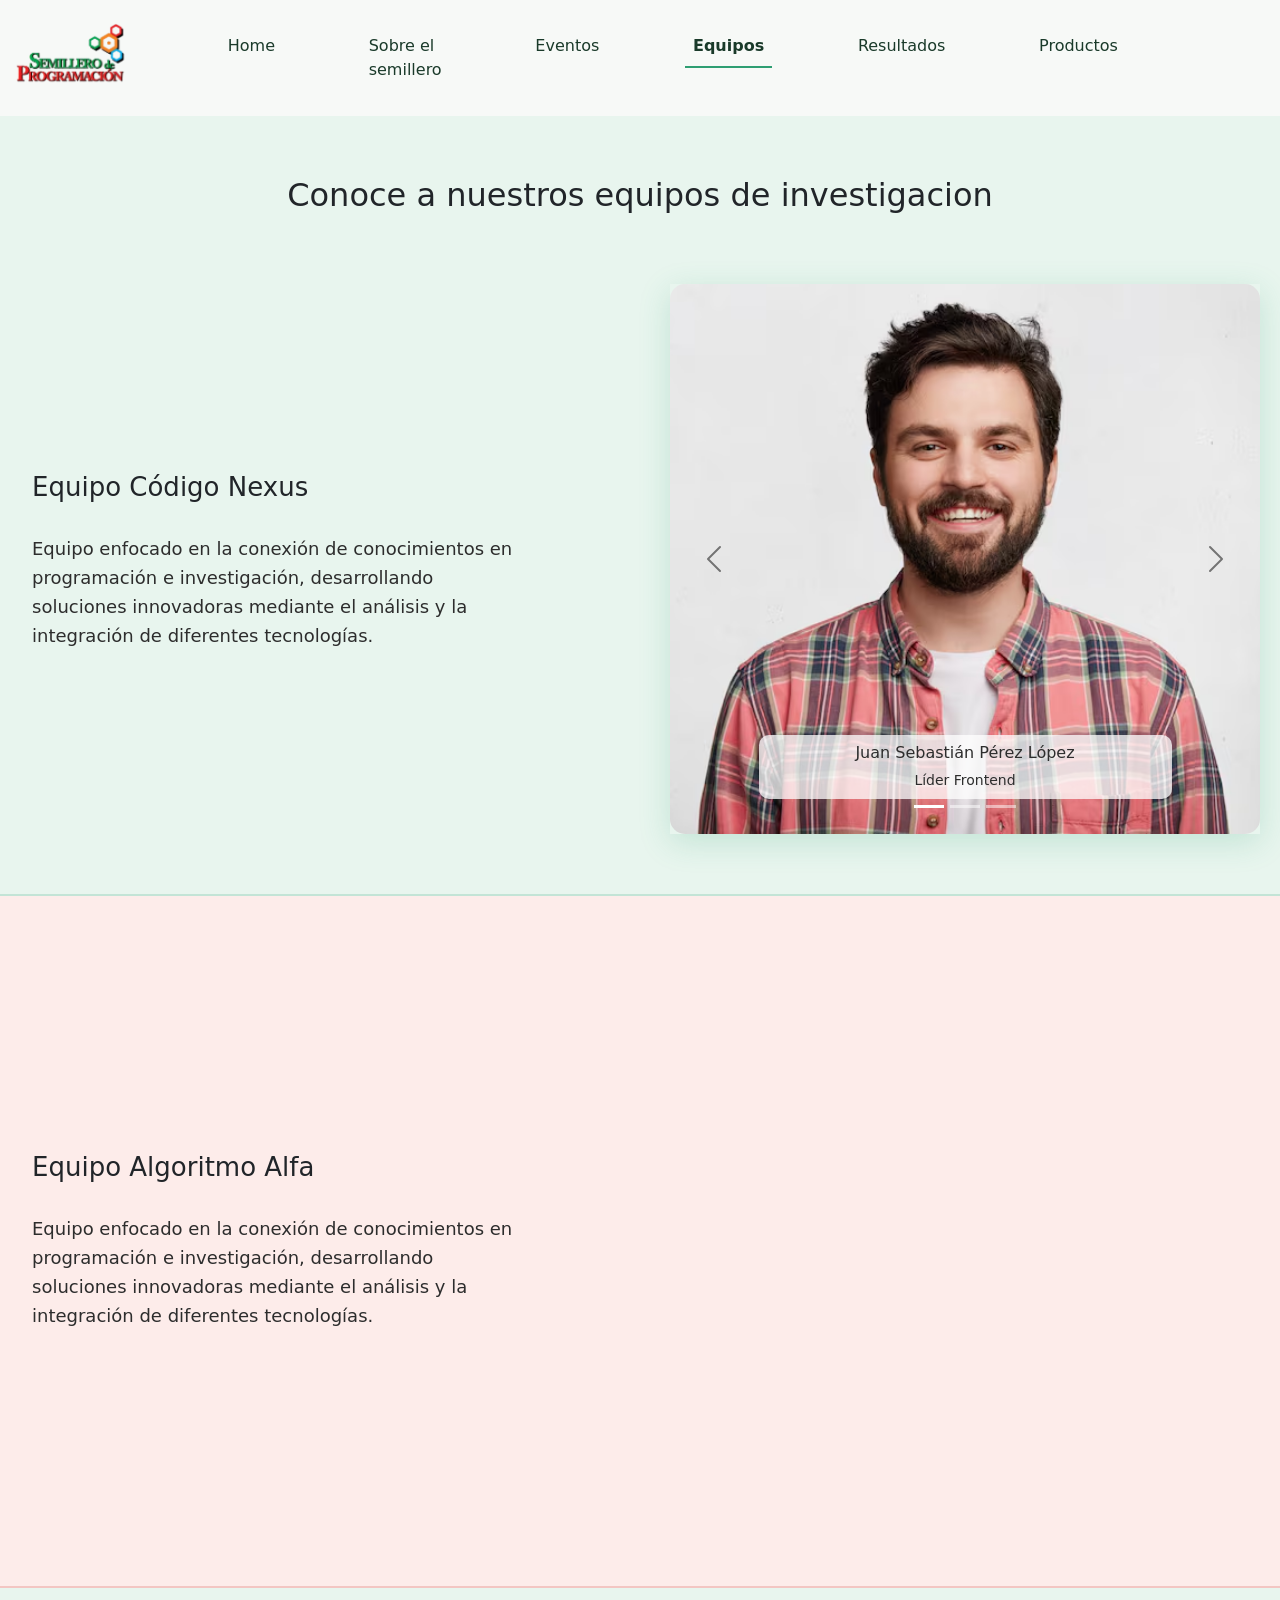
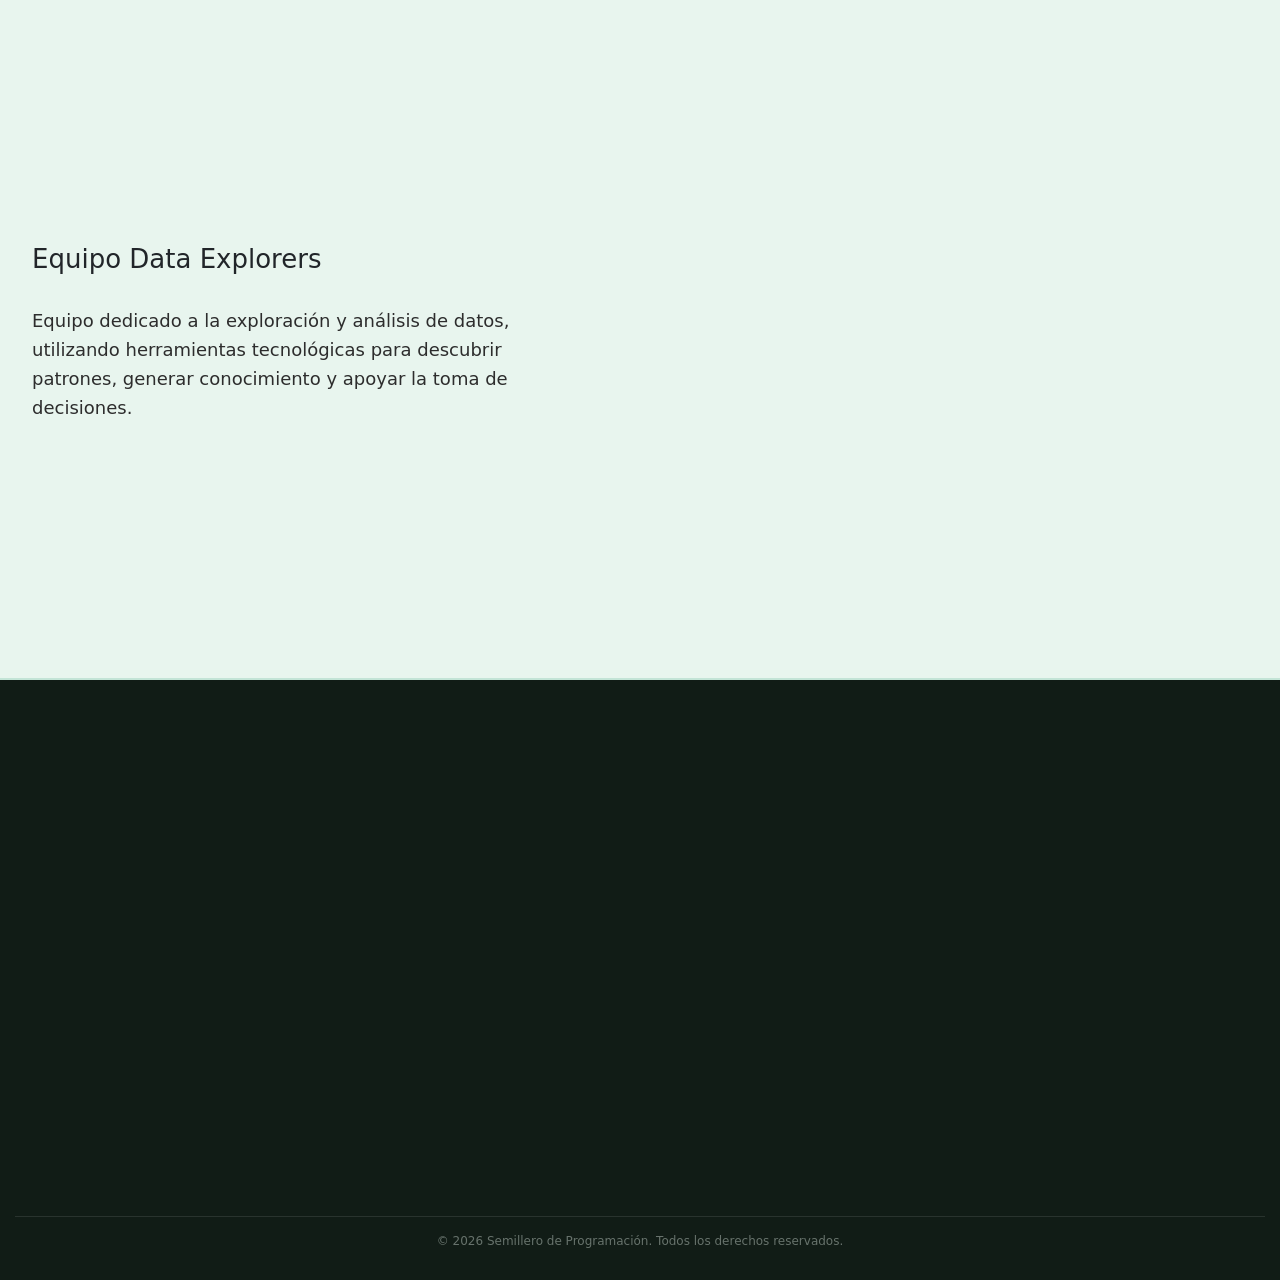
<file: html/equipos.html>
<!DOCTYPE html>
<html lang="es">

<head>
    <meta charset="UTF-8">
    <meta name="viewport" content="width=device-width, initial-scale=1.0">
    <title>Equipos</title>
    <link rel="stylesheet" href="../styles/bootstrap.css">
    <link href="https://unpkg.com/aos@next/dist/aos.css" rel="stylesheet">
    <link rel="stylesheet" href="../styles/animate.css">
    <link rel="stylesheet" href="../styles/navbar.css">
    <link rel="stylesheet" href="../styles/footer.css">
    <link rel="stylesheet" href="../styles/equipos.css">
    <link rel="stylesheet" href="https://cdn.jsdelivr.net/npm/bootstrap-icons@1.13.1/font/bootstrap-icons.min.css">
</head>

<body>
    <!-- ##################################HEADER##################################### -->
    <header class="fixed-top">
        <!-- #################### NAVEGACION ##################### -->
        <nav class="navbar navbar-expand-lg bg-body-tertiary">
            <!-- #################### LOGO ##################### -->
            <img id="logo" src="../img/LogoSemillero-removebg-preview.png" alt="logo"
                class="animate__animated animate__slideInDown">
            <div class="container-fluid">
                <div class="d-none d-lg-flex animate__animated animate__slideInDown">
                    <ul class="navbar-nav ms-auto">
                        <li class="nav-item"> <a class="nav-link" href="../index.html">Home</a> </li>
                        <li class="nav-item"> <a class="nav-link" href="./sobre-semillero.html">Sobre el
                                semillero</a> </li>
                        <li class="nav-item"> <a class="nav-link" href="./eventos.html">Eventos</a> </li>
                        <li class="nav-item"> <a class="nav-link active" href="./equipos.html">Equipos</a> </li>
                        <li class="nav-item"> <a class="nav-link" href="./resultados.html">Resultados</a> </li>
                        <li class="nav-item"> <a class="nav-link" href="./productos.html">Productos</a> </li>
                    </ul>
                </div> <button class="navbar-toggler d-lg-none" type="button" data-bs-toggle="offcanvas"
                    data-bs-target="#menuLateral"> <span class="bi bi-list" style="color: #1A3A2A;"></span> </button>
                <div class="offcanvas offcanvas-end text-bg-dark d-lg-none" tabindex="-1" id="menuLateral">
                    <div class="offcanvas-header">
                        <h5 class="offcanvas-title">Menú</h5> <button type="button" class="btn-close btn-close-black"
                            data-bs-dismiss="offcanvas"></button>
                    </div>
                    <div class="offcanvas-body">
                        <ul class="navbar-nav">
                            <li class="nav-item"> <a class="nav-link" href="../index.html">Home</a> </li>
                            <li class="nav-item"> <a class="nav-link" href="./sobre-semillero.html">Sobre el
                                    semillero</a> </li>
                            <li class="nav-item"> <a class="nav-link" href="./eventos.html">Eventos</a> </li>
                            <li class="nav-item"> <a class="nav-link active" href="./equipos.html">Equipos</a> </li>
                            <li class="nav-item"> <a class="nav-link" href="./resultados.html">Resultados</a>
                            </li>
                            <li class="nav-item"> <a class="nav-link" href="./productos.html">Productos</a> </li>
                        </ul>
                    </div>
                </div>
            </div>
        </nav>
    </header>
    <!-- #################################################### Equipos ##################################### -->
    <section id="equipo1" class="equipos">
        <h3 id="titulo">Conoce a nuestros equipos de investigacion</h3>
        <article>
            <br>
            <h4>Equipo Código Nexus</h4>
            <br>
            <p>Equipo enfocado en la conexión de conocimientos en programación e investigación, desarrollando soluciones
                innovadoras mediante el análisis y la integración de diferentes tecnologías.</p>
        </article>
        <div id="carouselExampleCaptions" class="carousel slide" data-aos="zoom-in" data-aos-duration="1000">
            <div class="carousel-indicators">
                <button type="button" data-bs-target="#carouselExampleCaptions" data-bs-slide-to="0" class="active"
                    aria-current="true" aria-label="Slide 1"></button>
                <button type="button" data-bs-target="#carouselExampleCaptions" data-bs-slide-to="1"
                    aria-label="Slide 2"></button>
                <button type="button" data-bs-target="#carouselExampleCaptions" data-bs-slide-to="2"
                    aria-label="Slide 3"></button>
            </div>
            <div class="carousel-inner">
                <div class="carousel-item active">
                    <img src="../img/joven-hombre-barbudo-camisa-rayas_273609-5677.avif" class="d-block w-100"
                        alt="integrante 1">
                    <div class="carousel-caption">
                        <h5>Juan Sebastián Pérez López</h5>
                        <p>Líder Frontend</p>
                    </div>
                </div>
                <div class="carousel-item">
                    <img src="../img/images (3).jpg" class="d-block w-100" alt="integrante 2">
                    <div class="carousel-caption">
                        <h5>Carlos Andrés Gómez Rodríguez</h5>
                        <p>Desarrollador Backend</p>
                    </div>
                </div>
                <div class="carousel-item">
                    <img src="../img/premium_photo-1690407617542-2f210cf20d7e.jpg" class="d-block w-100"
                        alt="integrante 3">
                    <div class="carousel-caption">
                        <h5>Laura Valentina Martínez Rojas</h5>
                        <p>Investigadora</p>
                    </div>
                </div>
            </div>
            <button class="carousel-control-prev" type="button" data-bs-target="#carouselExampleCaptions"
                data-bs-slide="prev">
                <span class="carousel-control-prev-icon" aria-hidden="true" style="filter: invert(1);"></span>
                <span class="visually-hidden">Previous</span>
            </button>
            <button class="carousel-control-next" type="button" data-bs-target="#carouselExampleCaptions"
                data-bs-slide="next">
                <span class="carousel-control-next-icon" aria-hidden="true" style="filter: invert(1);"></span>
                <span class="visually-hidden">Next</span>
            </button>
        </div>
    </section>

    <section id="equipo2" class="equipos">
        <article>
            <h4> Equipo Algoritmo Alfa</h4>
            <br>
            <p>Equipo enfocado en la conexión de conocimientos en programación e investigación, desarrollando soluciones
                innovadoras mediante el análisis y la integración de diferentes tecnologías.</p>
        </article>
        <div id="carouselExampleCaptions2" class="carousel slide" data-aos="zoom-in" data-aos-duration="1000">
            <div class="carousel-indicators">
                <button type="button" data-bs-target="#carouselExampleCaptions2" data-bs-slide-to="0" class="active"
                    aria-current="true" aria-label="Slide 1"></button>
                <button type="button" data-bs-target="#carouselExampleCaptions2" data-bs-slide-to="1"
                    aria-label="Slide 2"></button>
                <button type="button" data-bs-target="#carouselExampleCaptions2" data-bs-slide-to="2"
                    aria-label="Slide 3"></button>
            </div>
            <div class="carousel-inner">
                <div class="carousel-item active">
                    <img src="../img/images (4).jpg" class="d-block w-100" alt="integrante 1">
                    <div class="carousel-caption">
                        <h5>Mateo Andrés Rivera Castillo</h5>
                        <p>Arquitecto de Software</p>
                    </div>
                </div>
                <div class="carousel-item">
                    <img src="../img/images (5).jpg" class="d-block w-100" alt="integrante 2">
                    <div class="carousel-caption">
                        <h5>Sebastián Felipe Vargas Muñoz</h5>
                        <p>Ingeniero de Datos e Investigación</p>
                    </div>
                </div>
                <div class="carousel-item">
                    <img src="../img/images (6).jpg" class="d-block w-100" alt="integrante 3">
                    <div class="carousel-caption">
                        <h5>Daniel Esteban Cárdenas López</h5>
                        <p>Desarrollador Full Stack</p>
                    </div>
                </div>
            </div>
            <button class="carousel-control-prev" type="button" data-bs-target="#carouselExampleCaptions2"
                data-bs-slide="prev">
                <span class="carousel-control-prev-icon" aria-hidden="true" style="filter: invert(1);"></span>
                <span class="visually-hidden">Previous</span>
            </button>
            <button class="carousel-control-next" type="button" data-bs-target="#carouselExampleCaptions2"
                data-bs-slide="next">
                <span class="carousel-control-next-icon" aria-hidden="true" style="filter: invert(1);"></span>
                <span class="visually-hidden">Next</span>
            </button>
        </div>
    </section>

    <section id="equipo3" class="equipos">
        <article>
            <h4>Equipo Data Explorers</h4>
            <br>
            <p>Equipo dedicado a la exploración y análisis de datos, utilizando herramientas tecnológicas para descubrir
                patrones, generar conocimiento y apoyar la toma de decisiones.</p>
        </article>
        <div id="carouselExampleCaptions3" class="carousel slide" data-aos="zoom-in" data-aos-duration="1000">
            <div class="carousel-indicators">
                <button type="button" data-bs-target="#carouselExampleCaptions3" data-bs-slide-to="0" class="active"
                    aria-current="true" aria-label="Slide 1"></button>
                <button type="button" data-bs-target="#carouselExampleCaptions3" data-bs-slide-to="1"
                    aria-label="Slide 2"></button>
                <button type="button" data-bs-target="#carouselExampleCaptions3" data-bs-slide-to="2"
                    aria-label="Slide 3"></button>
            </div>
            <div class="carousel-inner">
                <div class="carousel-item active">
                    <img src="../img/images (7).jpg" alt="integrante 1">
                    <div class="carousel-caption">
                        <h5>Andrés Felipe Moreno Díaz</h5>
                        <p>Analista de Datos</p>
                    </div>
                </div>
                <div class="carousel-item">
                    <img src="../img/istockphoto-1089633230-612x612.jpg" alt="integrante 2">
                    <div class="carousel-caption">
                        <h5>Camila Fernanda Rojas Gómez</h5>
                        <p>Científica de Datos</p>
                    </div>
                </div>
                <div class="carousel-item">
                    <img src="../img/cerca-joven-guapo-persa-aislado_251136-41436.jpg" alt="integrante 3">
                    <div class="carousel-caption">
                        <h5>Juan Pablo Herrera Castillo</h5>
                        <p>Ingeniero de Datos</p>
                    </div>
                </div>
            </div>
            <button class="carousel-control-prev" type="button" data-bs-target="#carouselExampleCaptions3"
                data-bs-slide="prev">
                <span class="carousel-control-prev-icon" aria-hidden="true" style="filter: invert(1);"></span>
                <span class="visually-hidden">Previous</span>
            </button>
            <button class="carousel-control-next" type="button" data-bs-target="#carouselExampleCaptions3"
                data-bs-slide="next">
                <span class="carousel-control-next-icon" aria-hidden="true" style="filter: invert(1);"></span>
                <span class="visually-hidden">Next</span>
            </button>
        </div>
    </section>


    <footer>
        <!-- ######################### socialmedia ##################### -->
        <aside id="socialmedia" data-aos="fade-right" data-aos-duration="1000">
            <a class="bi bi-youtube" href="#" style="color: #FF0000;"></a>
            <a class="bi bi-instagram" href="#" style="color: #833AB4;"></a>
            <a class="bi bi-facebook" href="#" style="color: #1877F2;"></a>
        </aside>
        <!-- ############################### Datos de contacto ##################### -->
        <div id="datoscontact" data-aos="fade-right" data-aos-duration="1000">
            <h2>Datos de contacto</h2>
            <p> 📍 Dirección: Calle 18 #12-45, Florencia, Caquetá<br>
                📞 Teléfono: +57 310 456 7890<br>
                📧 Correo electrónico: contacto@miempresa.com
            </p>
            <hr id="linea">
        </div>

        <!-- ############################### formulario de contacto ##################### -->
        <div id="formulario" data-aos="fade-right" data-aos-duration="1000">
            <h2>Contactanos</h2>
            <div class="mb-3">
                <label for="exampleFormControlInput1" class="form-label">Nombre</label>
                <input type="text" class="form-control" id="exampleFormControlInput1" placeholder="Nombre">
            </div>
            <div class="mb-3">
                <label for="exampleFormControlInput2" class="form-label">Correo Electronico</label>
                <input type="email" class="form-control" id="exampleFormControlInput2" placeholder="Correo Electronico">
            </div>
            <div class="mb-3">
                <label for="exampleFormControlTextarea1" class="form-label">Mensaje</label>
                <textarea class="form-control" id="exampleFormControlTextarea1" rows="3"></textarea>
            </div>
            <div id="botonsito">
                <button class="btn btn-primary">Enviar</button>
            </div>
        </div>
        <div id="copyright">
            © 2026 Semillero de Programación. Todos los derechos reservados.
        </div>
    </footer>

    <script>
        function ajustarPadding() {
            const header = document.querySelector("header");
            const altura = header.offsetHeight;
            document.body.style.paddingTop = altura + "px";
        }

        window.addEventListener("load", ajustarPadding);
        window.addEventListener("resize", ajustarPadding);
    </script>
    <script src="https://unpkg.com/aos@next/dist/aos.js"></script>
    <script>
        AOS.init({
            once: false,
            mirror: true
        });
    </script>
    <script src="../js/bootstrap.js"></script>
</body>

</html>
</file>
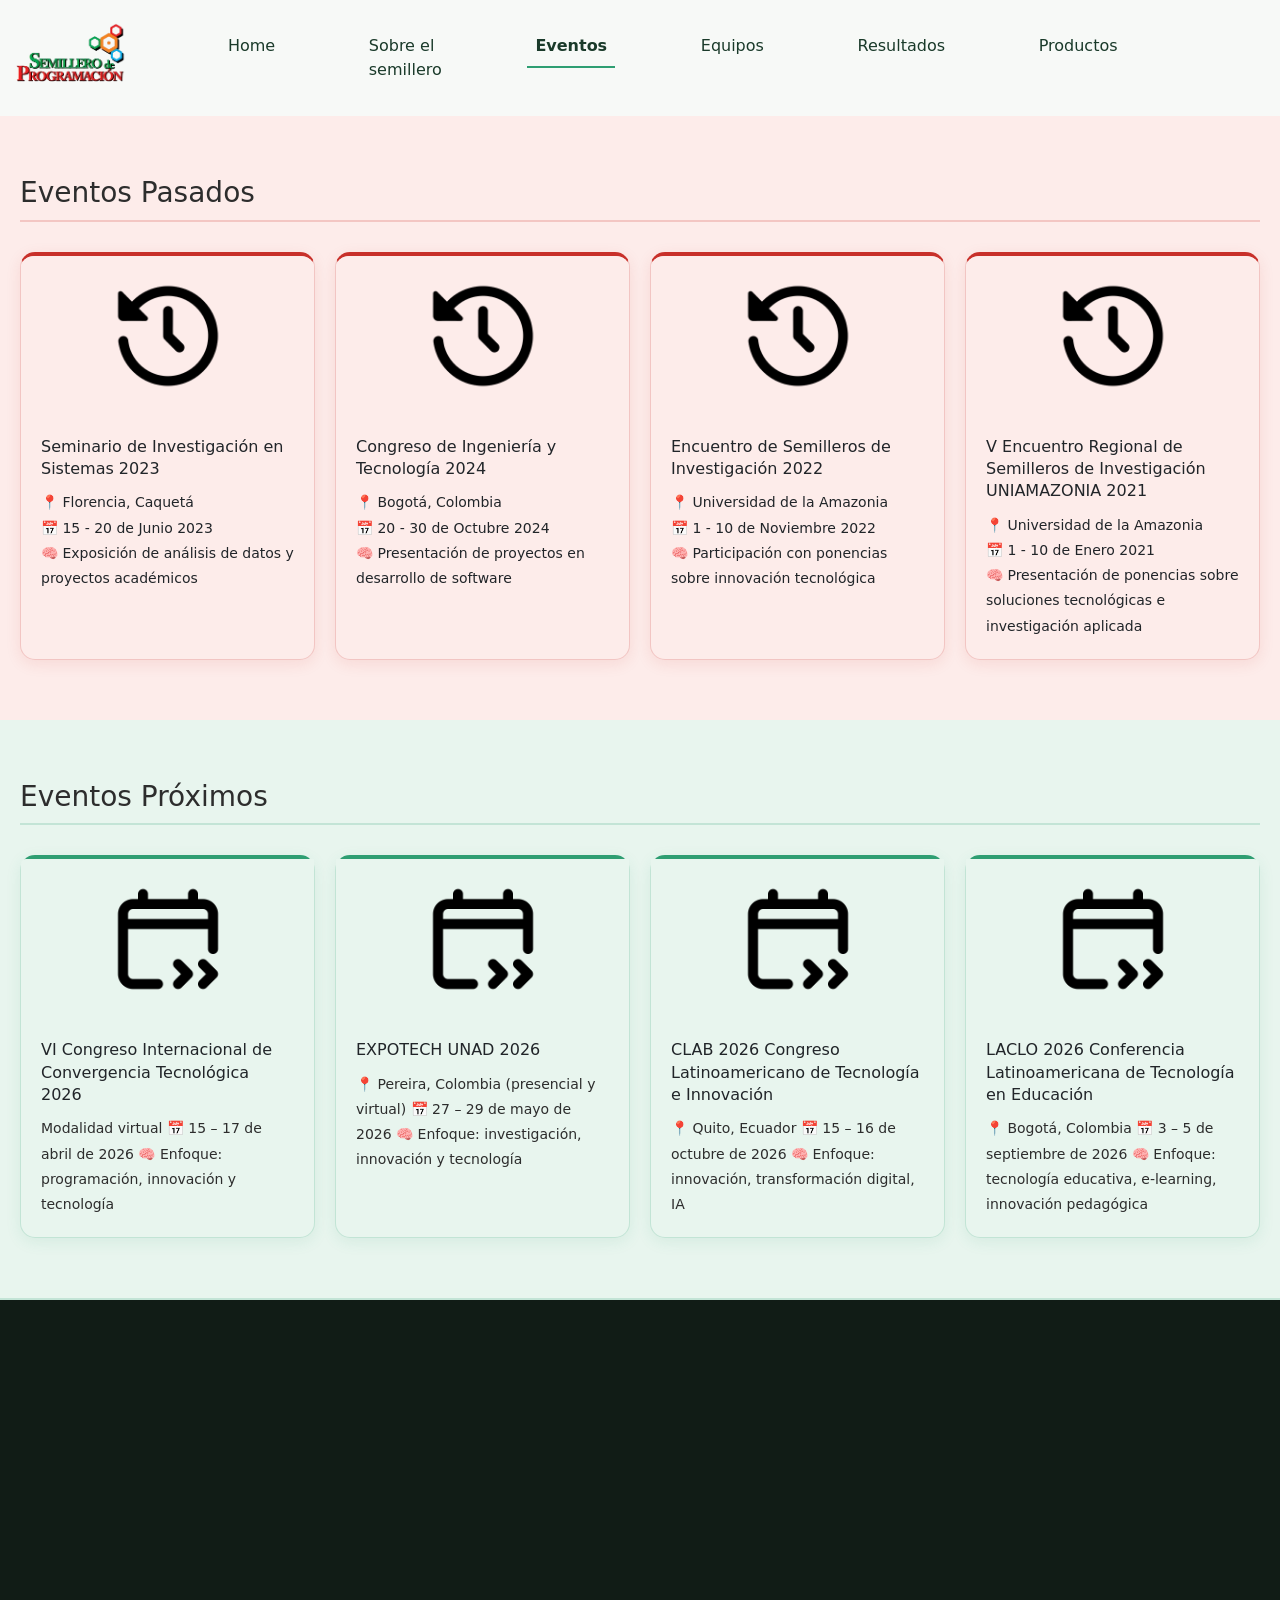
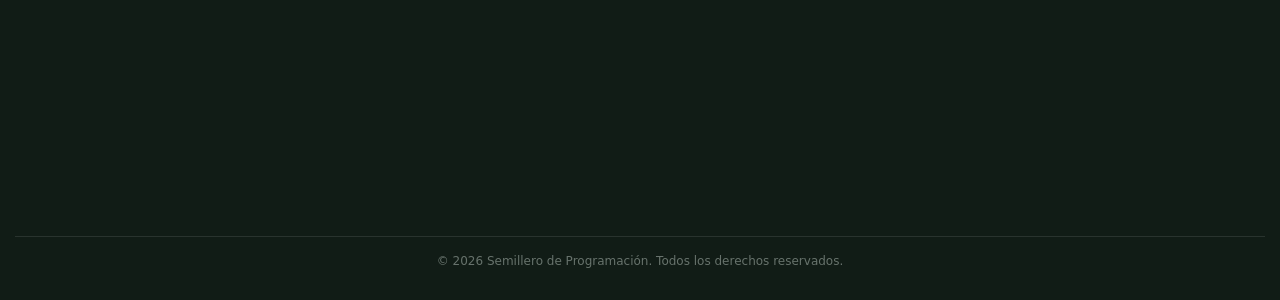
<file: html/eventos.html>
<!DOCTYPE html>
<html lang="es">

<head>
    <meta charset="UTF-8">
    <meta name="viewport" content="width=device-width, initial-scale=1.0">
    <title>Eventos</title>
    <link rel="stylesheet" href="../styles/bootstrap.css">
    <link href="https://unpkg.com/aos@next/dist/aos.css" rel="stylesheet">
    <link rel="stylesheet" href="../styles/animate.css">
    <link rel="stylesheet" href="../styles/eventos.css">
    <link rel="stylesheet" href="../styles/navbar.css">
    <link rel="stylesheet" href="../styles/footer.css">
    <link rel="stylesheet" href="https://cdn.jsdelivr.net/npm/bootstrap-icons@1.13.1/font/bootstrap-icons.min.css">
</head>

<body>
    <header class="fixed-top">
        <!-- #################### NAVEGACION ##################### -->
        <nav class="navbar navbar-expand-lg bg-body-tertiary">
            <!-- #################### LOGO ##################### -->
            <img id="logo" src="../img/LogoSemillero-removebg-preview.png" alt="logo"
                class="animate__animated animate__slideInDown">
            <div class="container-fluid">
                <div class="d-none d-lg-flex animate__animated animate__slideInDown">
                    <ul class="navbar-nav ms-auto">
                        <li class="nav-item"> <a class="nav-link" href="../index.html">Home</a> </li>
                        <li class="nav-item"> <a class="nav-link" href="./sobre-semillero.html">Sobre el
                                semillero</a> </li>
                        <li class="nav-item"> <a class="nav-link active" href="./eventos.html">Eventos</a> </li>
                        <li class="nav-item"> <a class="nav-link" href="./equipos.html">Equipos</a> </li>
                        <li class="nav-item"> <a class="nav-link" href="./resultados.html">Resultados</a> </li>
                        <li class="nav-item"> <a class="nav-link" href="./productos.html">Productos</a> </li>
                    </ul>
                </div> <button class="navbar-toggler d-lg-none" type="button" data-bs-toggle="offcanvas"
                    data-bs-target="#menuLateral"> <span class="bi bi-list" style="color: #1A3A2A;"></span> </button>
                <div class="offcanvas offcanvas-end text-bg-dark d-lg-none" tabindex="-1" id="menuLateral">
                    <div class="offcanvas-header">
                        <h5 class="offcanvas-title">Menú</h5> <button type="button" class="btn-close btn-close-black"
                            data-bs-dismiss="offcanvas"></button>
                    </div>
                    <div class="offcanvas-body">
                        <ul class="navbar-nav">
                            <li class="nav-item"> <a class="nav-link" href="../index.html">Home</a> </li>
                            <li class="nav-item"> <a class="nav-link" href="./sobre-semillero.html">Sobre el
                                    semillero</a> </li>
                            <li class="nav-item"> <a class="nav-link active" href="./eventos.html">Eventos</a> </li>
                            <li class="nav-item"> <a class="nav-link" href="./equipos.html">Equipos</a> </li>
                            <li class="nav-item"> <a class="nav-link" href="./resultados.html">Resultados</a>
                            </li>
                            <li class="nav-item"> <a class="nav-link" href="./productos.html">Productos</a> </li>
                        </ul>
                    </div>
                </div>
            </div>
        </nav>
    </header>
    <section id="eventos-pasados">
        <h2>Eventos Pasados</h2>
        <div class="card-group" data-aos="fade-up" data-aos-duration="1000">
            <article class="card">
                <img src="../img/time-machine-removebg-preview.png" class="card-img-top" alt="...">
                <div class="card-body">
                    <h5 class="card-title">Seminario de Investigación en Sistemas 2023</h5>
                    <p class="card-text">📍 Florencia, Caquetá <br>
                        📅 15 - 20 de Junio 2023 <br>
                        🧠 Exposición de análisis de datos y proyectos académicos</p>
                </div>
            </article>
            <article class="card">
                <img src="../img/time-machine-removebg-preview.png" class="card-img-top" alt="...">
                <div class="card-body">
                    <h5 class="card-title">Congreso de Ingeniería y Tecnología 2024</h5>
                    <p class="card-text">📍 Bogotá, Colombia <br>
                        📅 20 - 30 de Octubre 2024 <br>
                        🧠 Presentación de proyectos en desarrollo de software</p>
                </div>
            </article>
            <article class="card">
                <img src="../img/time-machine-removebg-preview.png" class="card-img-top" alt="...">
                <div class="card-body">
                    <h5 class="card-title">Encuentro de Semilleros de Investigación 2022</h5>
                    <p class="card-text">📍 Universidad de la Amazonia <br>
                        📅 1 - 10 de Noviembre 2022 <br>
                        🧠 Participación con ponencias sobre innovación tecnológica</p>
                </div>
            </article>
            <article class="card">
                <img src="../img/time-machine-removebg-preview.png" class="card-img-top" alt="...">
                <div class="card-body">
                    <h5 class="card-title">V Encuentro Regional de Semilleros de Investigación UNIAMAZONIA 2021</h5>
                    <p class="card-text">📍 Universidad de la Amazonia <br>
                        📅 1 - 10 de Enero 2021 <br>
                        🧠 Presentación de ponencias sobre soluciones tecnológicas e investigación aplicada</p>
                </div>
            </article>
        </div>
    </section>
    <section id="eventos-proximos">
        <h2>Eventos Próximos</h2>
        <div class="card-group" data-aos="fade-up" data-aos-duration="1000">
            <article class="card">
                <img src="../img/6825718.png" class="card-img-top" alt="...">
                <div class="card-body">
                    <h5 class="card-title">VI Congreso Internacional de Convergencia Tecnológica 2026</h5>
                    <p class="card-text">Modalidad virtual
                        📅 15 – 17 de abril de 2026
                        🧠 Enfoque: programación, innovación y tecnología</p>
                </div>
            </article>
            <article class="card">
                <img src="../img/6825718.png" class="card-img-top" alt="...">
                <div class="card-body">
                    <h5 class="card-title">EXPOTECH UNAD 2026</h5>
                    <p class="card-text">📍 Pereira, Colombia (presencial y virtual)
                        📅 27 – 29 de mayo de 2026
                        🧠 Enfoque: investigación, innovación y tecnología</p>
                </div>
            </article>
            <article class="card">
                <img src="../img/6825718.png" class="card-img-top" alt="...">
                <div class="card-body">
                    <h5 class="card-title">CLAB 2026 Congreso Latinoamericano de Tecnología e Innovación</h5>
                    <p class="card-text">📍 Quito, Ecuador
                        📅 15 – 16 de octubre de 2026
                        🧠 Enfoque: innovación, transformación digital, IA</p>
                </div>
            </article>
            <article class="card">
                <img src="../img/6825718.png" class="card-img-top" alt="...">
                <div class="card-body">
                    <h5 class="card-title">LACLO 2026 Conferencia Latinoamericana de Tecnología en Educación</h5>
                    <p class="card-text">📍 Bogotá, Colombia
                        📅 3 – 5 de septiembre de 2026
                        🧠 Enfoque: tecnología educativa, e-learning, innovación pedagógica</p>
                </div>
            </article>
        </div>
    </section>





    <footer>
        <!-- ######################### socialmedia ##################### -->
        <aside id="socialmedia" data-aos="fade-right" data-aos-duration="1000">
            <a class="bi bi-youtube" href="#" style="color: #FF0000;"></a>
            <a class="bi bi-instagram" href="#" style="color: #833AB4;"></a>
            <a class="bi bi-facebook" href="#" style="color: #1877F2;"></a>
        </aside>
        <!-- ############################### Datos de contacto ##################### -->
        <div id="datoscontact" data-aos="fade-right" data-aos-duration="1000">
            <h2>Datos de contacto</h2>
            <p> 📍 Dirección: Calle 18 #12-45, Florencia, Caquetá<br>
                📞 Teléfono: +57 310 456 7890<br>
                📧 Correo electrónico: contacto@miempresa.com
            </p>
            <hr id="linea">
        </div>

        <!-- ############################### formulario de contacto ##################### -->
        <div id="formulario" data-aos="fade-right" data-aos-duration="1000">
            <h2>Contactanos</h2>
            <div class="mb-3">
                <label for="exampleFormControlInput1" class="form-label">Nombre</label>
                <input type="text" class="form-control" id="exampleFormControlInput1" placeholder="Nombre">
            </div>
            <div class="mb-3">
                <label for="exampleFormControlInput2" class="form-label">Correo Electronico</label>
                <input type="email" class="form-control" id="exampleFormControlInput2" placeholder="Correo Electronico">
            </div>
            <div class="mb-3">
                <label for="exampleFormControlTextarea1" class="form-label">Mensaje</label>
                <textarea class="form-control" id="exampleFormControlTextarea1" rows="3"></textarea>
            </div>
            <div id="botonsito">
                <button class="btn btn-primary">Enviar</button>
            </div>
        </div>
        <div id="copyright">
            © 2026 Semillero de Programación. Todos los derechos reservados.
        </div>
    </footer>

    <script>
        function ajustarPadding() {
            const header = document.querySelector("header");
            const altura = header.offsetHeight;
            document.body.style.paddingTop = altura + "px";
        }

        window.addEventListener("load", ajustarPadding);
        window.addEventListener("resize", ajustarPadding);
    </script>
    <script src="https://unpkg.com/aos@next/dist/aos.js"></script>
    <script>
        AOS.init({
            once: false,
            mirror: true
        });
    </script>
    <script src="../js/bootstrap.js"></script>
</body>

</html>
</file>
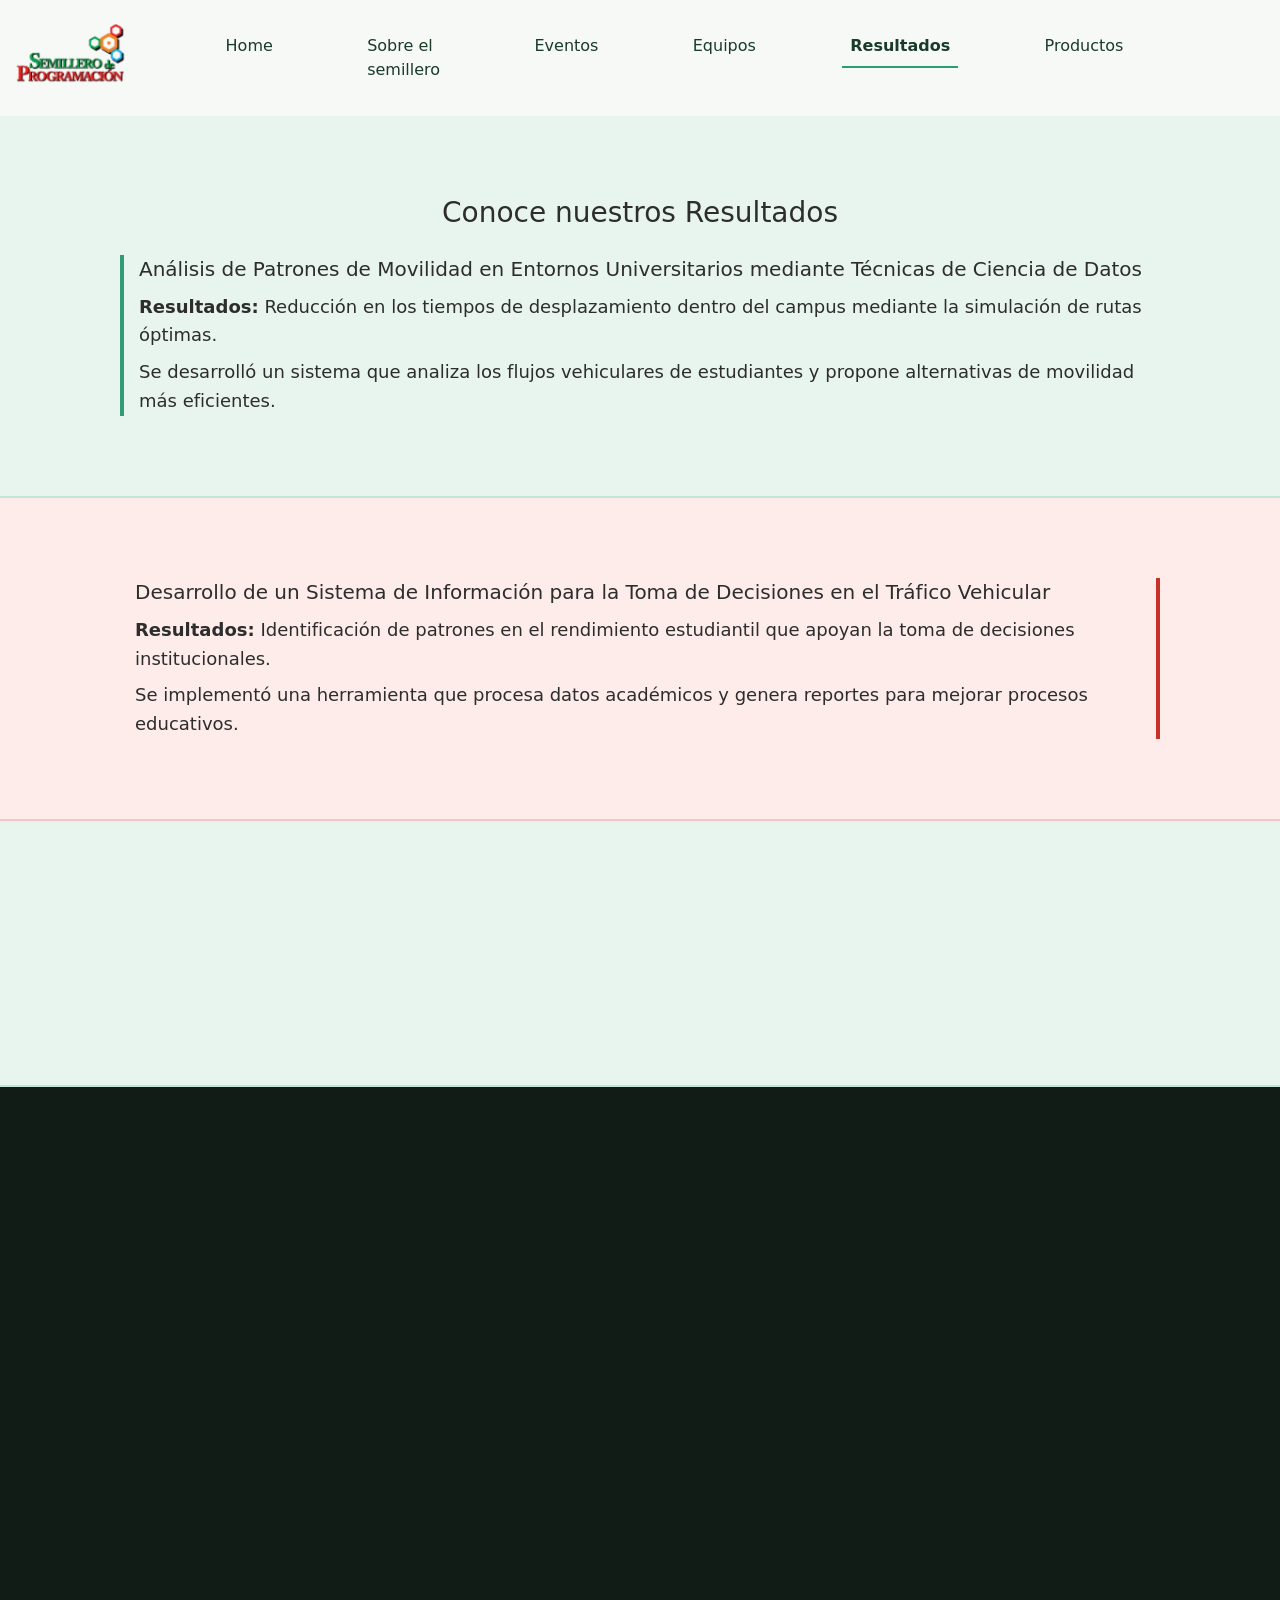
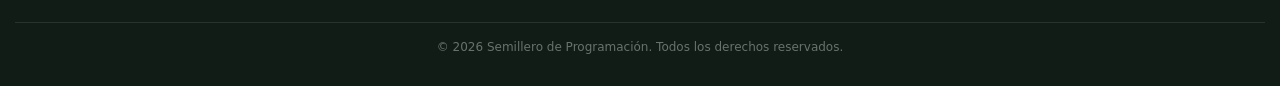
<file: html/resultados.html>
<!DOCTYPE html>
<html lang="es">

<head>
    <meta charset="UTF-8">
    <meta name="viewport" content="width=device-width, initial-scale=1.0">
    <title>Resultados</title>
    <link rel="stylesheet" href="../styles/bootstrap.css">
    <link href="https://unpkg.com/aos@next/dist/aos.css" rel="stylesheet">
    <link rel="stylesheet" href="../styles/animate.css">
    <link rel="stylesheet" href="../styles/resultado.css">
    <link rel="stylesheet" href="../styles/navbar.css">
    <link rel="stylesheet" href="../styles/footer.css">
    <link rel="stylesheet" href="https://cdn.jsdelivr.net/npm/bootstrap-icons@1.13.1/font/bootstrap-icons.min.css">
</head>

<body>
    <header class="fixed-top">
        <!-- #################### NAVEGACION ##################### -->
        <nav class="navbar navbar-expand-lg bg-body-tertiary">
            <!-- #################### LOGO ##################### -->
            <img id="logo" src="../img/LogoSemillero-removebg-preview.png" alt="logo"
                class="animate__animated animate__slideInDown">
            <div class="container-fluid">
                <div class="d-none d-lg-flex animate__animated animate__slideInDown">
                    <ul class="navbar-nav ms-auto ">
                        <li class="nav-item"> <a class="nav-link" href="../index.html">Home</a> </li>
                        <li class="nav-item"> <a class="nav-link" href="./sobre-semillero.html">Sobre el
                                semillero</a> </li>
                        <li class="nav-item"> <a class="nav-link" href="./eventos.html">Eventos</a> </li>
                        <li class="nav-item"> <a class="nav-link" href="./equipos.html">Equipos</a> </li>
                        <li class="nav-item"> <a class="nav-link active" href="./resultados.html">Resultados</a> </li>
                        <li class="nav-item"> <a class="nav-link" href="./productos.html">Productos</a> </li>
                    </ul>
                </div> <button class="navbar-toggler d-lg-none" type="button" data-bs-toggle="offcanvas"
                    data-bs-target="#menuLateral"> <span class="bi bi-list" style="color: #1A3A2A;"></span> </button>
                <div class="offcanvas offcanvas-end text-bg-dark d-lg-none" tabindex="-1" id="menuLateral">
                    <div class="offcanvas-header">
                        <h5 class="offcanvas-title">Menú</h5> <button type="button" class="btn-close btn-close-black"
                            data-bs-dismiss="offcanvas"></button>
                    </div>
                    <div class="offcanvas-body">
                        <ul class="navbar-nav">
                            <li class="nav-item"> <a class="nav-link" href="../index.html">Home</a> </li>
                            <li class="nav-item"> <a class="nav-link" href="./sobre-semillero.html">Sobre el
                                    semillero</a> </li>
                            <li class="nav-item"> <a class="nav-link" href="./eventos.html">Eventos</a> </li>
                            <li class="nav-item"> <a class="nav-link" href="./equipos.html">Equipos</a> </li>
                            <li class="nav-item"> <a class="nav-link active" href="./resultados.html">Resultados</a>
                            </li>
                            <li class="nav-item"> <a class="nav-link" href="./productos.html">Productos</a> </li>
                        </ul>
                    </div>
                </div>
            </div>
        </nav>
    </header>

    <section id="resultado1">
        <h3>Conoce nuestros Resultados</h3>
        <article data-aos="fade-up" data-aos-duration="2000">
            <h4>Análisis de Patrones de Movilidad en Entornos Universitarios mediante Técnicas de Ciencia de Datos</h3>
                <p><b>Resultados:</b> Reducción en los tiempos de desplazamiento dentro del campus mediante la
                    simulación de
                    rutas óptimas.</p>
                <p>Se desarrolló un sistema que analiza los flujos vehiculares de estudiantes y propone alternativas de
                    movilidad más eficientes.</p>
        </article>
    </section>
    <section id="resultado2">

        <article data-aos="fade-up" data-aos-duration="2000">
            <h4>Desarrollo de un Sistema de Información para la Toma de Decisiones en el Tráfico Vehicular</h4>
            <p><b>Resultados:</b> Identificación de patrones en el rendimiento estudiantil que apoyan la toma de
                decisiones
                institucionales.
            </p>
            <p>Se implementó una herramienta que procesa datos académicos y genera reportes para mejorar procesos
                educativos.</p>
        </article>
    </section>
    <section id="resultado3">
        <article data-aos="fade-up" data-aos-duration="2000">
            <h4>Implementación de Modelos Predictivos para la Optimización de Procesos Académicos y Tecnológicos</h4>
            <p> <b>Resultados:</b> Mejora en la organización y seguimiento de proyectos del semillero.</p>
            <p>Mejora en la organización y seguimiento de proyectos del semillero.</p>
        </article>
    </section>


    <footer>
        <!-- ######################### socialmedia ##################### -->
        <aside id="socialmedia" data-aos="fade-right" data-aos-duration="1000">
            <a class="bi bi-youtube" href="#" style="color: #FF0000;"></a>
            <a class="bi bi-instagram" href="#" style="color: #833AB4;"></a>
            <a class="bi bi-facebook" href="#" style="color: #1877F2;"></a>
        </aside>
        <!-- ############################### Datos de contacto ##################### -->
        <div id="datoscontact" data-aos="fade-right" data-aos-duration="1000">
            <h2>Datos de contacto</h2>
            <p> 📍 Dirección: Calle 18 #12-45, Florencia, Caquetá<br>
                📞 Teléfono: +57 310 456 7890<br>
                📧 Correo electrónico: contacto@miempresa.com
            </p>
            <hr id="linea">
        </div>

        <!-- ############################### formulario de contacto ##################### -->
        <div id="formulario" data-aos="fade-right" data-aos-duration="1000">
            <h2>Contactanos</h2>
            <div class="mb-3">
                <label for="exampleFormControlInput1" class="form-label">Nombre</label>
                <input type="text" class="form-control" id="exampleFormControlInput1" placeholder="Nombre">
            </div>
            <div class="mb-3">
                <label for="exampleFormControlInput2" class="form-label">Correo Electronico</label>
                <input type="email" class="form-control" id="exampleFormControlInput2" placeholder="Correo Electronico">
            </div>
            <div class="mb-3">
                <label for="exampleFormControlTextarea1" class="form-label">Mensaje</label>
                <textarea class="form-control" id="exampleFormControlTextarea1" rows="3"></textarea>
            </div>
            <div id="botonsito">
                <button class="btn btn-primary">Enviar</button>
            </div>
        </div>
        <div id="copyright">
            © 2026 Semillero de Programación. Todos los derechos reservados.
        </div>
    </footer>

    <script>
        function ajustarPadding() {
            const header = document.querySelector("header");
            const altura = header.offsetHeight;
            document.body.style.paddingTop = altura + "px";
        }

        window.addEventListener("load", ajustarPadding);
        window.addEventListener("resize", ajustarPadding);
    </script>
    <script src="https://unpkg.com/aos@next/dist/aos.js"></script>

    <script>
        AOS.init({
            once: false,
            mirror: true
        });
    </script>
    <script src="../js/bootstrap.js"></script>
</body>

</html>
</file>
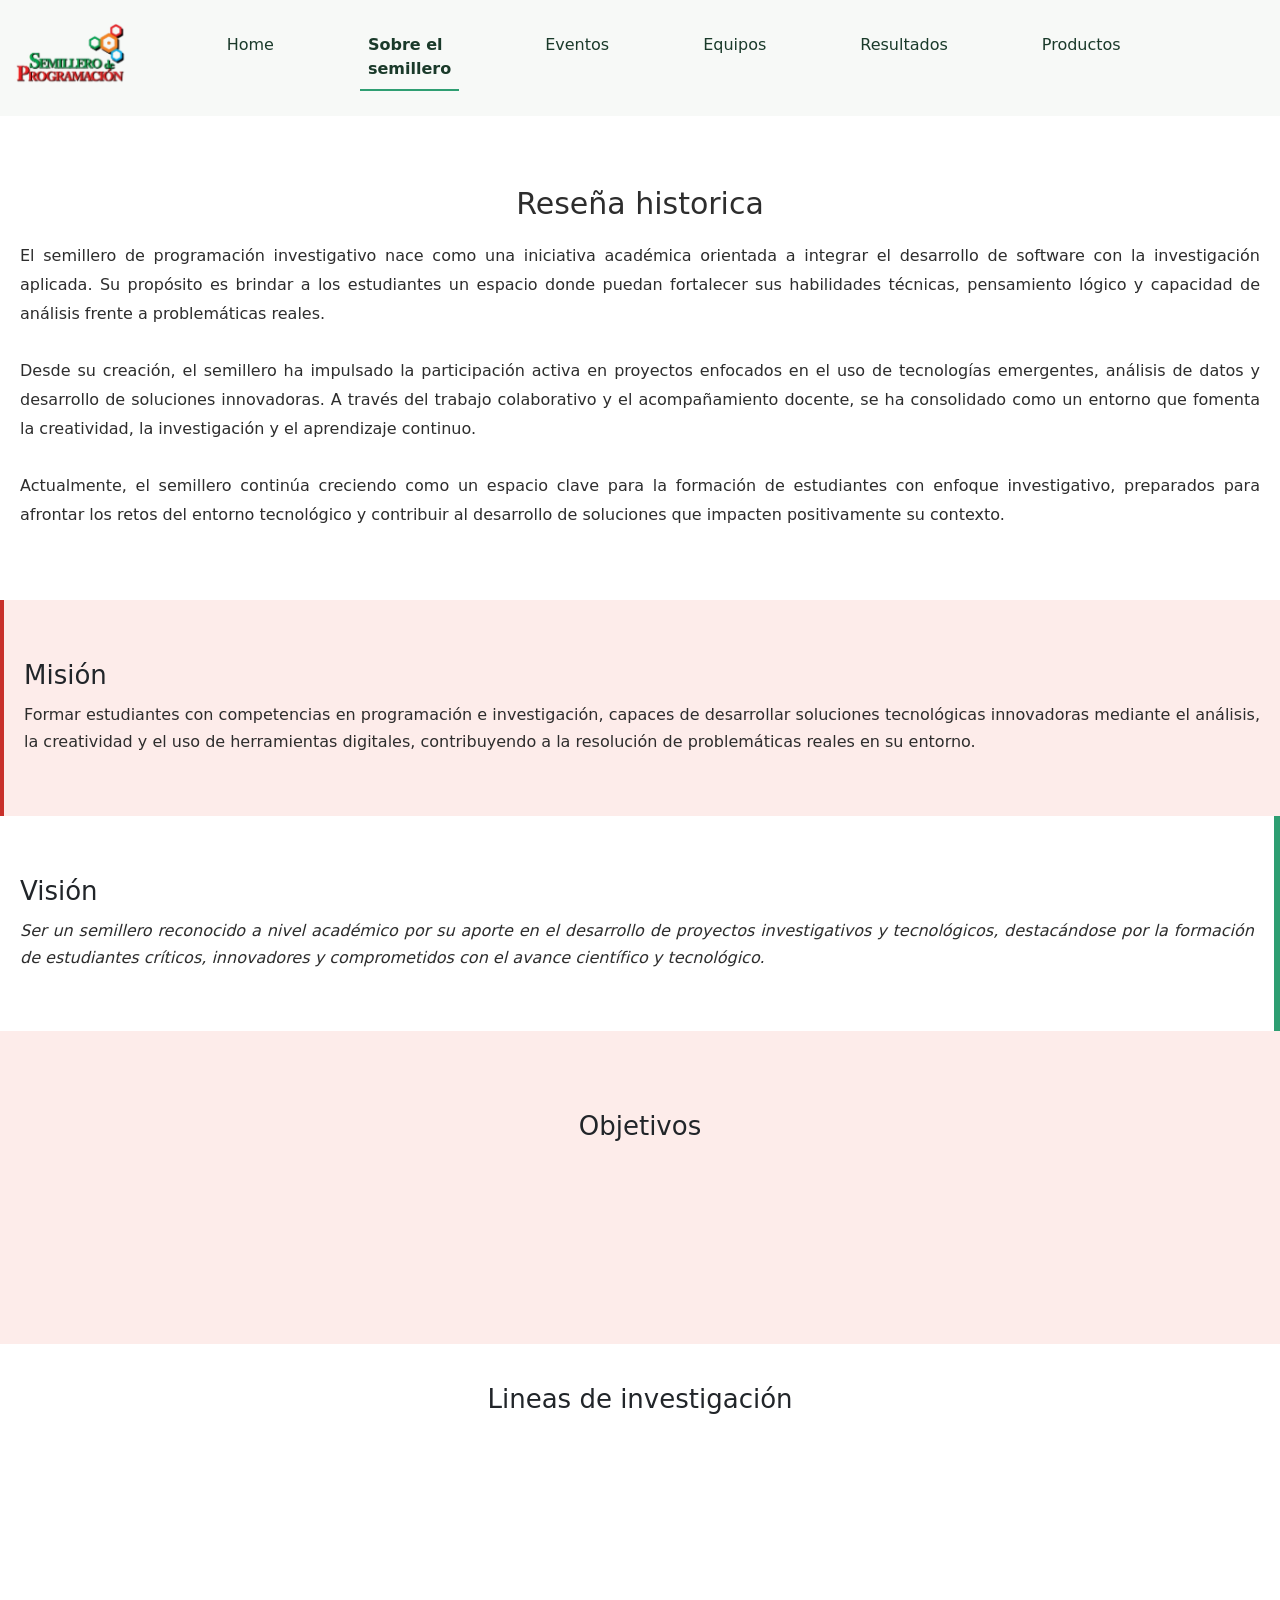
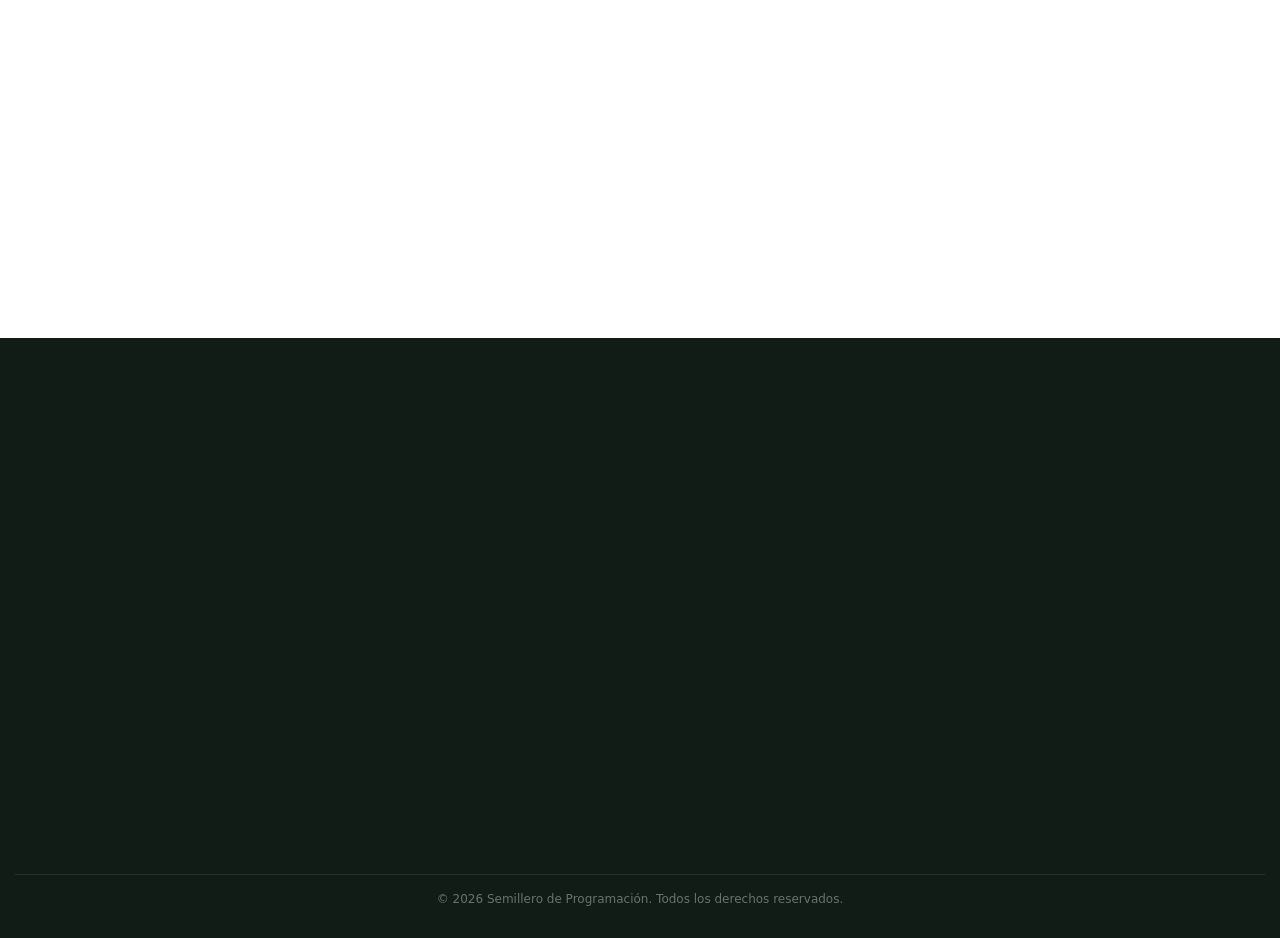
<file: html/sobre-semillero.html>
<!DOCTYPE html>
<html lang="es">

<head>
    <meta charset="UTF-8">
    <meta name="viewport" content="width=device-width, initial-scale=1.0">
    <title>Sobre el Semillero</title>
    <link rel="stylesheet" href="../styles/bootstrap.css">
    <link href="https://unpkg.com/aos@next/dist/aos.css" rel="stylesheet">
    <link rel="stylesheet" href="../styles/animate.css">
    <link rel="stylesheet" href="../styles/sobresemillero.css">
    <link rel="stylesheet" href="../styles/navbar.css">
    <link rel="stylesheet" href="../styles/footer.css">
    <link rel="stylesheet" href="https://cdn.jsdelivr.net/npm/bootstrap-icons@1.13.1/font/bootstrap-icons.min.css">
</head>

<body>
    <header class="fixed-top">
        <!-- #################### NAVEGACION ##################### -->
        <nav class="navbar navbar-expand-lg bg-body-tertiary">
            <!-- #################### LOGO ##################### -->
            <img id="logo" src="../img/LogoSemillero-removebg-preview.png" alt="logo"
                class="animate__animated animate__slideInDown">
            <div class="container-fluid">
                <div class="d-none d-lg-flex animate__animated animate__slideInDown">
                    <ul class="navbar-nav ms-auto">
                        <li class="nav-item"> <a class="nav-link" href="../index.html">Home</a> </li>
                        <li class="nav-item"> <a class="nav-link active" href="./sobre-semillero.html">Sobre el
                                semillero</a> </li>
                        <li class="nav-item"> <a class="nav-link" href="./eventos.html">Eventos</a> </li>
                        <li class="nav-item"> <a class="nav-link" href="./equipos.html">Equipos</a> </li>
                        <li class="nav-item"> <a class="nav-link" href="./resultados.html">Resultados</a> </li>
                        <li class="nav-item"> <a class="nav-link" href="./productos.html">Productos</a> </li>
                    </ul>
                </div> <button class="navbar-toggler d-lg-none" type="button" data-bs-toggle="offcanvas"
                    data-bs-target="#menuLateral"> <span class="bi bi-list" style="color: #1A3A2A;"></span> </button>
                <div class="offcanvas offcanvas-end text-bg-dark d-lg-none" tabindex="-1" id="menuLateral">
                    <div class="offcanvas-header">
                        <h5 class="offcanvas-title">Menú</h5> <button type="button" class="btn-close btn-close-black"
                            data-bs-dismiss="offcanvas"></button>
                    </div>
                    <div class="offcanvas-body">
                        <ul class="navbar-nav">
                            <li class="nav-item"> <a class="nav-link" href="../index.html">Home</a> </li>
                            <li class="nav-item"> <a class="nav-link active" href="./sobre-semillero.html">Sobre el
                                    semillero</a> </li>
                            <li class="nav-item"> <a class="nav-link" href="./eventos.html">Eventos</a> </li>
                            <li class="nav-item"> <a class="nav-link" href="./equipos.html">Equipos</a> </li>
                            <li class="nav-item"> <a class="nav-link" href="./resultados.html">Resultados</a>
                            </li>
                            <li class="nav-item"> <a class="nav-link" href="./productos.html">Productos</a> </li>
                        </ul>
                    </div>
                </div>
            </div>
        </nav>
    </header>
    <section id="contenido">
        <!-- ####################################reseña###################################### -->
        <article id="resenia">
            <h3>Reseña historica</h3>
            <p>El semillero de programación investigativo nace como una iniciativa académica orientada a integrar el
                desarrollo de software con la investigación aplicada. Su propósito es brindar a los estudiantes un
                espacio donde puedan fortalecer sus habilidades técnicas, pensamiento lógico y capacidad de análisis
                frente a problemáticas reales.
                <br><br>
                Desde su creación, el semillero ha impulsado la participación activa en proyectos enfocados en el uso de
                tecnologías emergentes, análisis de datos y desarrollo de soluciones innovadoras. A través del trabajo
                colaborativo y el acompañamiento docente, se ha consolidado como un entorno que fomenta la creatividad,
                la investigación y el aprendizaje continuo.
                <br><br>
                Actualmente, el semillero continúa creciendo como un espacio clave para la formación de estudiantes con
                enfoque investigativo, preparados para afrontar los retos del entorno tecnológico y contribuir al
                desarrollo de soluciones que impacten positivamente su contexto.
            </p>
        </article>
        <!-- ####################################Mision###################################### -->
        <article id="Mision" data-aos="zoom-in" data-aos-duration="1000">
            <h4>Misión</h4>
            <p>Formar estudiantes con competencias en programación e investigación, capaces de desarrollar
                soluciones tecnológicas innovadoras mediante el análisis, la creatividad y el uso de herramientas
                digitales, contribuyendo a la resolución de problemáticas reales en su entorno.</p>
        </article>
        <!-- ####################################Vision###################################### -->
        <article id="Vision" data-aos="zoom-in" data-aos-duration="1000">
            <h4>Visión</h4>
            <p>Ser un semillero reconocido a nivel académico por su aporte en el desarrollo de proyectos
                investigativos y tecnológicos, destacándose por la formación de estudiantes críticos, innovadores y
                comprometidos con el avance científico y tecnológico.</p>
        </article>
        <!-- ####################################Objetivos###################################### -->
        <article id="objetivos">
            <h4>Objetivos</h4>
            <ul class="mb-0">
                <li data-aos="zoom-in" data-aos-duration="1000">Desarrollar habilidades en programación e investigación
                    mediante proyectos.</li>
                <li data-aos="zoom-in" data-aos-duration="1000">Aplicar análisis de datos y software para resolver
                    problemas reales.</li>
                <li data-aos="zoom-in" data-aos-duration="1000">Fomentar el trabajo en equipo y el pensamiento crítico.
                </li>
                <li data-aos="zoom-in" data-aos-duration="1000">Integrar tecnologías para crear soluciones innovadoras.
                </li>
                <li data-aos="zoom-in" data-aos-duration="1000">Tomar decisiones basadas en datos y evidencia.</li>
            </ul>
        </article>
        <!-- ####################################Lineas de investigación###################################### -->
        <section id="Lineasinvs">
            <h4>Lineas de investigación</h4>
            <article class="lineas" id="linea 1" data-aos="zoom-in" data-aos-duration="1000">
                <h5>Análisis de Datos y Toma de Decisiones</h5>
                <p>Enfocada en la recolección, procesamiento e interpretación de datos para identificar patrones y
                    generar información que apoye la toma de decisiones en contextos reales.</p>
            </article>
            <article class="lineas" id="linea2" data-aos="zoom-in" data-aos-duration="1000">
                <h5>Desarrollo de Software e Innovación Tecnológica</h5>
                <p>Orientada al diseño e implementación de soluciones tecnológicas mediante el uso de diferentes
                    lenguajes de programación, frameworks y herramientas modernas.</p>
            </article>
            <article class="lineas" id="linea3" data-aos="zoom-in" data-aos-duration="1000">
                <h5>Sistemas Inteligentes y Optimización de Procesos</h5>
                <p>Centrada en la aplicación de técnicas computacionales para mejorar procesos, automatizar tareas y
                    proponer soluciones eficientes a problemáticas del entorno.</p>
            </article>
            <article class="lineas" id="linea4" data-aos="zoom-in" data-aos-duration="1000">
                <h5>Ciberseguridad y Protección de la Información</h5>
                <p>Enfocada en el desarrollo de estrategias y herramientas para proteger sistemas y datos, garantizando
                    la
                    seguridad y confidencialidad de la información en entornos digitales.</p>
            </article>
        </section>
    </section>
    <footer>
        <!-- ######################### socialmedia ##################### -->
        <aside id="socialmedia" data-aos="fade-right" data-aos-duration="1000">
            <a class="bi bi-youtube" href="#" style="color: #FF0000;"></a>
            <a class="bi bi-instagram" href="#" style="color: #833AB4;"></a>
            <a class="bi bi-facebook" href="#" style="color: #1877F2;"></a>
        </aside>
        <!-- ############################### Datos de contacto ##################### -->
        <div id="datoscontact" data-aos="fade-right" data-aos-duration="1000">
            <h2>Datos de contacto</h2>
            <p> 📍 Dirección: Calle 18 #12-45, Florencia, Caquetá<br>
                📞 Teléfono: +57 310 456 7890<br>
                📧 Correo electrónico: contacto@miempresa.com
            </p>
            <hr id="linea">
        </div>

        <!-- ############################### formulario de contacto ##################### -->
        <div id="formulario" data-aos="fade-right" data-aos-duration="1000">
            <h2>Contactanos</h2>
            <div class="mb-3">
                <label for="exampleFormControlInput1" class="form-label">Nombre</label>
                <input type="text" class="form-control" id="exampleFormControlInput1" placeholder="Nombre">
            </div>
            <div class="mb-3">
                <label for="exampleFormControlInput2" class="form-label">Correo Electronico</label>
                <input type="email" class="form-control" id="exampleFormControlInput2" placeholder="Correo Electronico">
            </div>
            <div class="mb-3">
                <label for="exampleFormControlTextarea1" class="form-label">Mensaje</label>
                <textarea class="form-control" id="exampleFormControlTextarea1" rows="3"></textarea>
            </div>
            <div id="botonsito">
                <button class="btn btn-primary">Enviar</button>
            </div>
        </div>
        <div id="copyright">
            © 2026 Semillero de Programación. Todos los derechos reservados.
        </div>
    </footer>



    <script>
        function ajustarPadding() {
            const header = document.querySelector("header");
            const altura = header.offsetHeight;
            document.body.style.paddingTop = altura + "px";
        }

        window.addEventListener("load", ajustarPadding);
        window.addEventListener("resize", ajustarPadding);
    </script>
    <script src="https://unpkg.com/aos@next/dist/aos.js"></script>
    <script>
        AOS.init();
    </script>
    <script src="../js/bootstrap.js"></script>
</body>

</html>
</file>
<file: styles/navbar.css>
body {

    header {
        .navbar {
            background-color: #F7F9F7 !important;

            #logo {
                height: 100px;
                width: auto;
            }

            .container-fluid {
                width: 20%;
                margin-left: 30%;

                .navbar-toggler.d-lg-none {
                    width: 60px;
                    height: 60px;
                    border: #1A3A2A solid 2px;
                }

                .nav-link {
                    color: #1A3A2A !important;
                }

                .nav-link.active {
                    border-bottom: 2px solid #2E9E72;
                    font-weight: bold;
                }

                .offcanvas-body {
                    background-color: #F7F9F7 !important;
                }

                .offcanvas-header {
                    background-color: #F7F9F7 !important;
                    color: #1A3A2A !important;
                }
            }

        }
    }
}

@media (min-width: 768px) and (max-width: 1023px) {

    body {
        header {
            .navbar.navbar-expand-lg.bg-body-tertiary {
                .container-fluid {
                    margin-left: 55%;
                    font-size: x-large;
                }


            }

        }
    }
}

@media (min-width: 1024px) {

    body {
        header {
            .navbar.navbar-expand-lg.bg-body-tertiary {
                .container-fluid {
                    display: flex;
                    margin-left: 15%;
                    justify-content: center;

                    .navbar-nav.ms-auto {
                        gap: 15%;
                    }

                    .nav-link:hover {
                        border-bottom: 2px solid #2E9E72;
                    }

                    .nav-link.active {
                        font-weight: bold;
                    }
                }

            }


        }
    }
}
</file>
<file: styles/footer.css>
body {
    footer {
        background-color: #111C16;
        color: #E8F5EE;
        padding: 30px 20px;
        display: flex;
        flex-direction: column;
        justify-content: center;
        gap: 10px;

        #socialmedia {
            display: flex;
            gap: 15px;
            align-items: center;
            justify-content: center;
            font-size: 24px;
            border-bottom: 1px solid rgba(255, 255, 255, 0.1);
            padding-bottom: 20px;
        }

        #datoscontact {

            h2 {
                font-size: 22px;
                margin-bottom: 10px;
            }

            p {
                font-size: 14px;
                line-height: 1.6;
            }
        }

        #botonsito {
            display: flex;
            justify-content: center;

            .btn.btn-primary {
                background: #2E9E72;
                color: #FFFFFF;
                border: none;
                border-radius: 20px;
                padding: 10px 25px;
            }

            .btn.btn-primary:hover {
                background: #1A3A2A;
            }
        }

        #formulario {
            width: 100%;

            h2 {
                font-size: 22px;
                margin-bottom: 15px;
            }

            .form-control {
                background: rgba(255, 255, 255, 0.05);
                border: 1px solid rgba(255, 255, 255, 0.15);
                border-radius: 20px;
                padding: 10px 25px;
            }
        }

        #copyright {
            text-align: center;
            font-size: 12px;
            color: rgba(232, 245, 238, 0.4);
            border-top: 1px solid rgba(255, 255, 255, 0.1);
            padding-top: 15px;
            margin-top: 10px;
        }
    }
}

@media (min-width: 768px) and (max-width: 1023px) {

    body {
        footer {
            display: grid;
            grid-template-columns: 50% 50%;
            grid-template-rows: auto 1fr 1fr auto;
            grid-template-areas:
                "socialmedia socialmedia"
                "formulario datoscontact"
                "formulario datoscontact"
                "copyright copyright";

            #socialmedia {
                grid-area: socialmedia;
                font-size: 22px;
                margin: 0 10px;

            }

            #formulario {
                grid-area: formulario;
                padding-right: 30px;
            }

            #datoscontact {
                grid-area: datoscontact;

                h2 {
                    font-size: 22px;
                    margin-bottom: 10px;
                }

                p {
                    font-size: 14px;
                    line-height: 1.6;
                }

                #linea {
                    display: none;
                }
            }

            #copyright {
                grid-area: copyright;
            }

        }
    }
}

@media (min-width: 1024px) {
    body {

        footer {
            display: grid;
            grid-template-columns: 50% 50%;
            grid-template-areas:
                "socialmedia socialmedia"
                "formulario datoscontact"
                "copyright copyright";

            #socialmedia {
                grid-area: socialmedia;
                font-size: 26px;
                margin: 0 12px;

            }

            #formulario {
                grid-area: formulario;
            }

            #datoscontact {
                grid-area: datoscontact;

                h2 {
                    font-size: 26px;
                    margin-bottom: 12px;
                }

                p {
                    font-size: 16px;
                    line-height: 1.8;
                }

                #linea {
                    display: none;
                }
            }

            #copyright {
                grid-area: copyright;
            }
        }

    }
}
</file>
<file: styles/equipos.css>
* {
    padding: 0;
    margin: 0;
    box-sizing: border-box;

    p {
        margin-bottom: 0;
    }
}

body {
    background-color: #FFFFFF;

    .equipos {
        padding: 60px 20px;

        .carousel.slide {
            margin-top: 20px;
            box-shadow: 0px 8px 30px rgba(46, 158, 114, 0.2);

            .carousel-item {
                img {
                    width: 100%;
                    height: 300px;
                    object-fit: cover;
                    border-radius: 15px;
                }
            }

            .carousel-caption {
                color: #2D2D2D;
                background: rgba(255, 255, 255, 0.75);
                padding: 8px 12px;
                margin-bottom: 20px;
                border-radius: 10px;
                bottom: 15px;

                h5 {
                    font-size: 16px;
                }

                p {
                    font-size: 14px;
                }
            }
        }

        #titulo {
            text-align: center;
            margin-bottom: 30px;
            font-size: 24px;
        }

        article {
            padding-left: 12px;

            h4 {
                font-size: 22px;
                margin-bottom: 8px;
            }

            p {
                line-height: 1.6;
                color: #2D2D2D;
                font-size: 16px;
                max-width: 500px;
            }
        }
    }

    #equipo1 {
        background: #E8F5EE;
        border-bottom: 2px solid rgba(46, 158, 114, 0.2);
    }

    #equipo2 {
        background: #FDECEA;
        border-bottom: 2px solid rgba(200, 48, 42, 0.2);
    }

    #equipo3 {
        background: #E8F5EE;
        border-bottom: 2px solid rgba(46, 158, 114, 0.2);
    }
}

@media (min-width: 768px) and (max-width: 1023px) {

    body {
        .equipos {
            display: grid;
            grid-template-columns: 1fr 1fr;
            grid-template-rows: auto 1fr;
            column-gap: 40px;
            row-gap: 20px;
            align-items: center;


            .carousel.slide {
                .carousel-item {
                    img {
                        height: 380px;
                    }
                }
            }

            .carousel-caption {
                h5 {
                    font-size: 18px;
                }

                p {
                    font-size: 15px;
                }
            }

            #titulo {
                grid-area: Titulo;
                font-size: 28px;
            }

            article {
                h4 {
                    font-size: 24px;
                }

                p {
                    font-size: 17px;
                }
            }
        }



        #equipo1 {
            grid-template-areas:
                "Titulo Titulo"
                "texto imagen";

            article {
                grid-area: texto;
            }

            .carousel {
                grid-area: imagen;
            }
        }

        #equipo2 {
            grid-template-areas: "texto imagen";

            article {
                grid-area: texto;
            }

            .carousel {
                grid-area: imagen;
            }
        }

        #equipo3 {
            grid-template-areas: "texto imagen";

            article {
                grid-area: texto;
            }

            .carousel {
                grid-area: imagen;
            }
        }

    }
}

@media (min-width: 1024px) {
    body {
        .equipos {
            display: grid;
            grid-template-columns: 1fr 1fr;
            gap: 40px;
            align-items: center;
            column-gap: 60px;
            row-gap: 20px;

            .carousel.slide {
                .carousel-item {
                    img {
                        height: 550px;
                    }
                }
            }

            .carousel-caption {
                h5 {
                    font-size: 20px;
                }

                p {
                    font-size: 16px;
                }
            }

            article {
                padding-right: 20px;

                h4 {
                    font-size: 26px;
                }

                p {
                    font-size: 18px;
                }
            }

            #titulo {
                grid-area: Titulo;
                font-size: 32px;
            }
        }

        #equipo1 {
            grid-template-areas:
                "Titulo Titulo"
                "texto imagen";


            article {
                grid-area: texto;
            }

            .carousel {
                grid-area: imagen;
            }
        }

        #equipo2 {
            grid-template-areas: "texto imagen";

            article {
                grid-area: texto;
            }

            .carousel {
                grid-area: imagen;
            }
        }

        #equipo3 {
            grid-template-areas: "texto imagen";

            article {
                grid-area: texto;
            }

            .carousel {
                grid-area: imagen;
            }
        }
    }
}
</file>
<file: styles/eventos.css>
* {
    margin: 0;
    padding: 0;
    box-sizing: border-box;

    p {
        margin-bottom: 0;
    }
}

body {
    background-color: #FFFFFF;
    color: #2D2D2D;

    #eventos-proximos {
        padding: 60px 20px;
        background: #E8F5EE;
        border-bottom: 2px solid rgba(46, 158, 114, 0.2);

        h2 {
            font-size: 28px;
            margin-bottom: 30px;
            padding-bottom: 10px;
            border-bottom: 2px solid rgba(46, 158, 114, 0.2);
        }

        .card-group {
            display: flex;
            flex-direction: column;
            gap: 20px;
        }

        .card {
            background: #E8F5EE;
            border: 1px solid rgba(46, 158, 114, 0.2);
            border-radius: 15px;
            border-top: 4px solid #2E9E72;
            box-shadow: 0px 4px 15px rgba(46, 158, 114, 0.1);
            transition: box-shadow 0.3s ease;

            &:hover {
                box-shadow: 0px 8px 25px rgba(46, 158, 114, 0.25);
            }

            .card-img-top {
                width: 100%;
                height: 160px;
                object-fit: contain;
                padding: 20px;
                background: #E8F5EE;
            }

            .card-body {
                padding: 20px;

                .card-title {
                    font-size: 16px;
                    margin-bottom: 10px;
                    line-height: 1.4;
                }

                .card-text {
                    font-size: 14px;
                    color: #2D2D2D;
                    line-height: 1.8;
                }
            }
        }
    }

    #eventos-pasados {
        padding: 60px 20px;
        background: #FDECEA;

        h2 {
            font-size: 28px;
            margin-bottom: 30px;
            padding-bottom: 10px;
            border-bottom: 2px solid rgba(200, 48, 42, 0.2);
        }

        .card-group {
            display: flex;
            flex-direction: column;
            gap: 20px;
        }

        .card {
            background: #FDECEA;
            border: 1px solid rgba(200, 48, 42, 0.2);
            border-radius: 15px;
            overflow: hidden;
            border-top: 4px solid #C8302A;
            box-shadow: 0px 4px 15px rgba(200, 48, 42, 0.1);
            transition: box-shadow 0.3s ease;

            &:hover {
                box-shadow: 0px 8px 25px rgba(200, 48, 42, 0.25);
            }

            .card-img-top {
                width: 100%;
                height: 160px;
                object-fit: contain;
                padding: 20px;
                background: #FDECEA;
            }

            .card-body {
                padding: 20px;

                .card-title {
                    font-size: 16px;
                    margin-bottom: 10px;
                    line-height: 1.4;
                }

                .card-text {
                    font-size: 14px;
                    line-height: 1.8;
                }
            }
        }
    }
}

@media (min-width: 768px) and (max-width: 1023px) {

    #eventos-proximos,
    #eventos-pasados {
        padding: 60px 40px;

        h2 {
            font-size: 30px;
        }

        .card-group {
            display: grid !important;
            grid-template-columns: 1fr 1fr !important;
            grid-template-rows: 1fr 1fr !important;
            gap: 20px;
        }

        .card {
            flex: none !important;
            border-radius: 15px !important;

            .card-body {
                .card-title {
                    font-size: 17px;
                }

                .card-text {
                    font-size: 15px;
                }
            }
        }
    }
}

@media (min-width: 1024px) {

    #eventos-proximos,
    #eventos-pasados {
        padding: 80px 80px;

        h2 {
            font-size: 32px;
        }

        .card-group {
            display: flex !important;
            flex-direction: row !important;
        }

        .card {
            border-radius: 15px !important;

            .card-img-top {
                height: 180px;
            }

            .card-body {
                .card-title {
                    font-size: 18px;
                }

                .card-text {
                    font-size: 15px;
                }
            }
        }
    }
}
</file>
<file: styles/resultado.css>
* {
    padding: 0;
    margin: 0;
    box-sizing: border-box;

    p {
        margin-bottom: 0;
    }
}

body {
    background-color: #FFFFFF;
    color: #2D2D2D;

    #resultado1 {
        background: #E8F5EE;
        padding: 60px 20px;
        border-bottom: 2px solid rgba(46, 158, 114, 0.2);

        h3 {
            text-align: center;
            font-size: 28px;
            margin-bottom: 25px;
        }

        article {
            border-left: 4px solid #2E9E72;
            padding-left: 15px;


            h4 {
                font-size: 20px;
                margin-bottom: 10px;
                line-height: 1.4;
            }

            p {
                font-size: 16px;
                line-height: 1.6;
                margin-top: 8px;
            }
        }
    }

    #resultado2 {
        background: #FDECEA;
        padding: 60px 20px;
        border-bottom: 2px solid rgba(200, 48, 42, 0.2);

        article {
            border-right: 4px solid #C8302A;
            padding-left: 15px;

            h4 {
                font-size: 20px;
                margin-bottom: 10px;
                line-height: 1.4;
            }

            p {
                font-size: 16px;
                line-height: 1.6;
                margin-top: 8px;
            }
        }
    }

    #resultado3 {
        background: #E8F5EE;
        padding: 60px 20px;
        border-bottom: 2px solid rgba(46, 158, 114, 0.2);

        article {
            border-left: 4px solid #2E9E72;
            padding-left: 15px;

            h4 {
                font-size: 20px;
                margin-bottom: 10px;
                line-height: 1.4;
            }

            p {
                font-size: 16px;
                line-height: 1.6;
                margin-top: 8px;
            }
        }
    }

}

@media (min-width: 768px) and (max-width: 1023px) {
    body {

        #resultado1,
        #resultado2,
        #resultado3 {
            padding: 60px 40px;

            article {

                h1 {
                    font-size: 32px;
                }

                h3 {
                    font-size: 22px;
                }

                p {
                    font-size: 17px;
                }
            }
        }
    }
}

@media (min-width: 1024px) {
    body {

        #resultado1,
        #resultado2,
        #resultado3 {
            padding: 80px 120px;

            article {

                h1 {
                    font-size: 36px;
                }

                h3 {
                    font-size: 24px;
                }

                p {
                    font-size: 18px;
                }
            }
        }
    }
}
</file>
<file: styles/sobresemillero.css>
* {
    padding: 0;
    margin: 0;
    box-sizing: border-box;

    p {
        margin-bottom: 0;
    }
}

body {
    background-color: #FFFFFF;

    #contenido {

        #resenia {
            padding: 70px 20px;
            color: #2D2D2D;

            h3 {
                text-align: center;
                font-size: 30px;
                margin-bottom: 20px;
            }

            p {
                font-size: 16px;
                line-height: 1.8;
                text-align: justify;
            }
        }

        #Mision {
            padding: 60px 20px;
            background: #FDECEA;
            border-left: 4px solid #C8302A;

            h4 {
                font-size: 26px;
                margin-bottom: 10px;
            }

            p {
                line-height: 1.7;
                text-align: justify;
                color: #2D2D2D;
            }
        }

        #Vision {
            padding: 60px 20px;
            border-right: 6px solid #2E9E72;

            h4 {
                font-size: 26px;
                margin-bottom: 10px;
            }

            p {
                font-style: italic;
                line-height: 1.7;
                text-align: justify;
                color: #2D2D2D;
            }
        }

        #objetivos {
            padding: 80px 20px;
            background: #FDECEA;

            h4 {
                text-align: center;
                font-size: 26px;
                margin-bottom: 20px;
            }

            ul {
                columns: 2;
                gap: 30px;

                li {
                    margin-bottom: 10px;
                    color: #2D2D2D;
                    line-height: 1.6;
                }
            }
        }

        #Lineasinvs {
            padding: 40px 20px;
            display: flex;
            flex-direction: column;
            gap: 20px;

            h4 {
                text-align: center;
                margin-bottom: 25px;
                font-size: 26px;
            }

            .lineas {
                padding: 20px;
                border-radius: 10px;
                border-top: 5px solid #2E9E72;
                box-shadow: 0px 4px 15px rgba(46, 158, 114, 0.1);
            }
        }
    }
}

@media (min-width: 768px) and (max-width: 1023px) {
    body {
        #contenido {
            #Lineasinvs {
                display: grid;
                grid-template-columns: 1fr 1fr;
                grid-template-rows: repeat(4, auto);
                grid-template-areas:
                    "titulo titulo"
                    "linea1 linea2"
                    "linea3 linea4";

                .lineas {
                    padding: 30px;
                }

                h4 {
                    grid-area: titulo;
                }

                #linea1 {
                    grid-area: linea1;
                }

                #linea2 {
                    grid-area: linea2;
                }

                #linea3 {
                    grid-area: linea3;
                }

                #linea4 {
                    grid-area: linea4;
                }
            }
        }
    }
}

@media (min-width: 1024px) {
    body {
        #contenido {
            #Lineasinvs {
                display: grid;
                grid-template-columns: 1fr 1fr;
                grid-template-rows: repeat(3, 0.2fr);
                grid-template-areas:
                    "titulo titulo"
                    "linea1 linea2"
                    "linea3 linea4";

                .lineas {
                    padding: 50px;
                }

                h4 {
                    grid-area: titulo;
                }

                #linea1 {
                    grid-area: linea1;
                }

                #linea2 {
                    grid-area: linea2;
                }

                #linea3 {
                    grid-area: linea3;
                }

                #linea4 {
                    grid-area: linea4;
                }
            }
        }
    }
}
</file>
